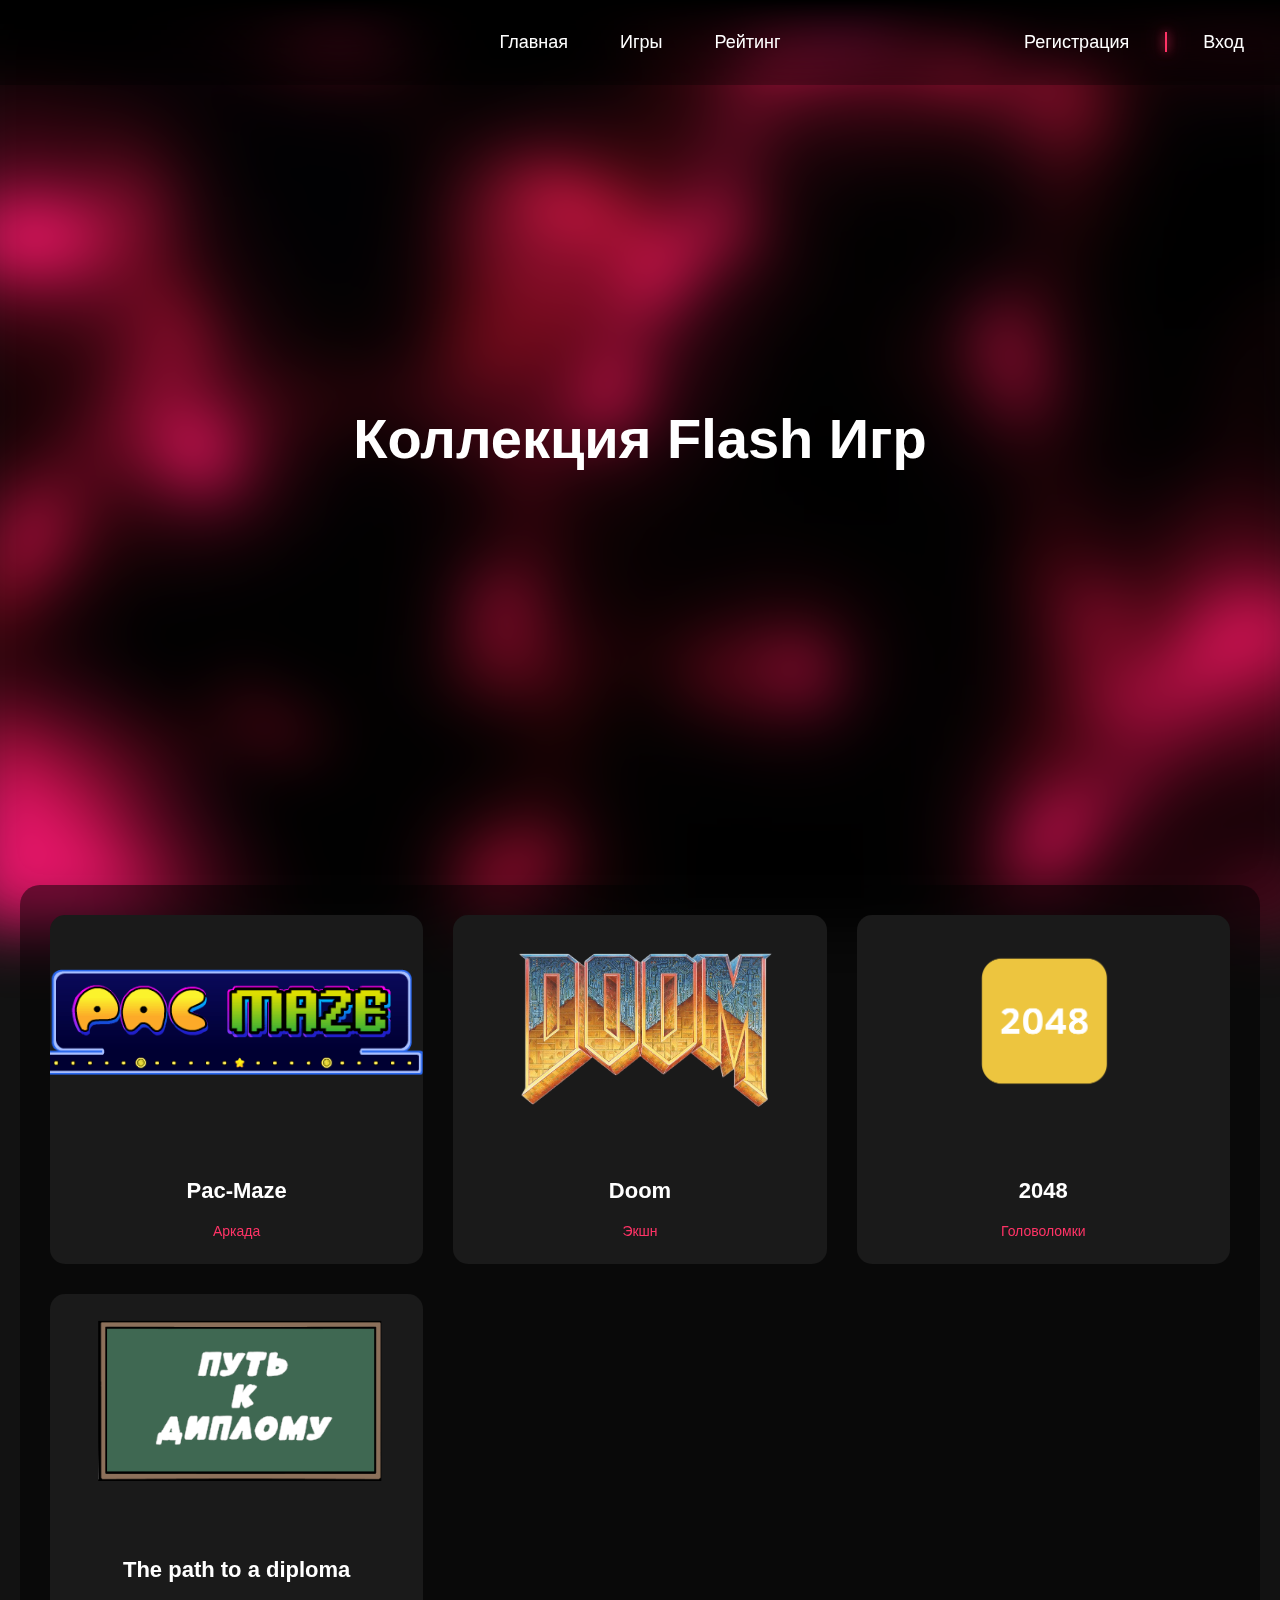
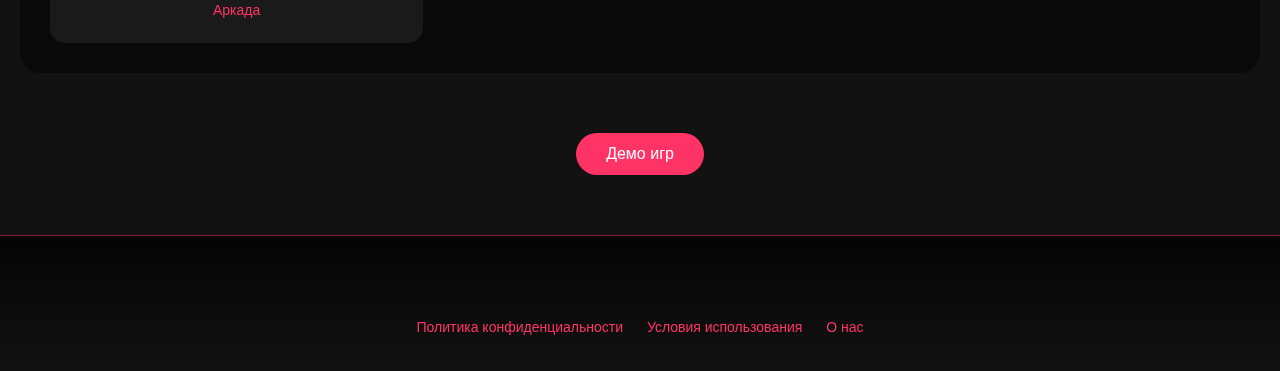
<file: site1.4/index.html>
<!DOCTYPE html>
<html lang="ru">
<head>
    <meta charset="UTF-8">
    <meta name="viewport" content="width=device-width, initial-scale=1.0">
    <title>Flash Игры</title>
    <link rel="stylesheet" href="css/styles.css">
    <link rel="stylesheet" href="css/accounts.css">
</head>
<body>
    <video autoplay muted loop id="bgVideo" class="video-background">
        <source src="textures/fon.mp4" type="video/mp4">
    </video>

    <header class="header">
        <nav class="nav-menu">
            <div class="nav-center">
                <a href="#" class="nav-link" id="homeBtn">Главная</a>
                <a href="#" class="nav-link" id="gameBtn">Игры</a>
                <a href="#" class="nav-link" onclick="window.location.href='leaderboard.html'" id="reid">Рейтинг</a>
            </div>
            <div class="nav-right">
                <a href="#" class="nav-link2" id="regBtn">Регистрация</a>
                <div class="neon-line"></div>
                <a href="#" class="nav-link2" id="vhodBtn">Вход</a>
            </div>
        </nav>
    </header>

    <section class="hero-section">
        <div class="hero-content">
            <h1 class="game-title">Коллекция Flash Игр</h1>
            <p class="game-description">Окунитесь в мир классических flash игр, которые принесут вам незабываемые впечатления!</p>
        </div>
    </section>

    <button class="scroll-to-top" id="scrollToTopBtn">&#8679;</button>

    <section id="games-section" class="games-grid">
        <article class="game-card" onclick="window.location.href='games/adventure.html'">
            <div class="game-thumbnail" style="background-image: url('textures/pac.png');"></div>
            <div class="game-info">
                <h2 class="game-title-card">Pac-Maze</h2>
                <span class="game-category">Аркада</span>
            </div>
        </article>
        <article class="game-card" onclick="window.location.href='games/action.html'">
            <div class="game-thumbnail" style="background-image: url('textures/logo-doom.png');"></div>
            <div class="game-info">
                <h2 class="game-title-card">Doom</h2>
                <span class="game-category">Экшн</span>
            </div>
        </article>
        <article class="game-card" onclick="window.location.href='games/puzzle.html'">
            <div class="game-thumbnail" style="background-image: url('textures/2048.png');"></div>
            <div class="game-info">
                <h2 class="game-title-card">2048</h2>
                <span class="game-category">Головоломки</span>
            </div>
        </article>
        <article class="game-card" onclick="window.location.href='games/The path to a diploma.html'">
            <div class="game-thumbnail" style="background-image: url('textures/dip.png');"></div>
            <div class="game-info">
                <h2 class="game-title-card">The path to a diploma</h2>
                <span class="game-category">Аркада</span>
            </div>
        </article>
    </section>

    <div id="modalOverlay" class="modal">
        <span class="close-modal">&times;</span>
        <div class="modal-content">
            <div id="loginModal" class="reg-container">
                <div class="container">
                    <input class="reg" type="text" id="name" placeholder="Имя">
                    <input class="reg" type="text" id="login" placeholder="Логин">
                    <input class="reg" type="password" id="password" placeholder="Пароль">
                    <button type="submit" id="submit">Зарегистрироваться</button>
                    <h1 style="color: white;">Уже регестрировались?</h1>  
                    <button class="pig">Войти</button>
                    <div class="qr-container">
                        <button class="qr-button" type="button" id="qrButton">
                            <img src="textures/qr-code.png" alt="QR Code">
                        </button>
                    </div>
                </div>
            </div>
        </div>
    </div>

    <div id="modalOverlay2" class="modal2">
        <span class="close-modal2">&times;</span>
        <div class="modal-content2">
            <div id="loginModal" class="reg-container">
                <div class="container">
                    <input class="reg" type="text" id="login" placeholder="Логин">
                    <input class="reg" type="password" id="password" placeholder="Пароль">
                    <button type="submit2" onclick="document.location='file:index.html'" id="submit2">Войти</button>
                    <h1 style="color: white;">Ещё не регестрировались?</h1>  
                    <button class="pig_reg">Зарегистрироваться</button>
                    <div class="qr-container">
                        <button class="qr-button" type="button" id="qrButton">
                            <img src="textures/qr-code.png" alt="QR Code">
                        </button>
                    </div>
                </div>
            </div>
        </div>
    </div>

    <button class="demo-button" id="demoGamesBtn">Демо игр</button>

    <div class="divider"></div>

    <footer class="footer">
        <a href="#">Политика конфиденциальности</a>
        <a href="#">Условия использования</a>
        <a href="#">О нас</a>
    </footer>

    <script>
        const homeButton = document.getElementById('homeBtn');
        const gameButton = document.getElementById('gameBtn');
        const gameSection = document.getElementById('games-section');

        homeButton.addEventListener('click', function(e) {
            e.preventDefault();
            window.scrollTo({
                top: 0,
                behavior: 'smooth'
            });
        });

        gameButton.addEventListener('click', function(e) {
            e.preventDefault();
            if (gameSection) {
                const yOffset = -120;
                const y = gameSection.getBoundingClientRect().top + window.scrollY + yOffset;
        window.scrollTo({ top: y, behavior: 'smooth' });
            }
        });
    </script>

    <script src="path/to/your/script.js"></script>

    <div class="rotate-message">
        <svg xmlns="http://www.w3.org/2000/svg" viewBox="0 0 24 24">
            <path d="M16.5 12c0-1.11-.45-2.11-1.17-2.83l-1.41 1.41c.38.38.58.89.58 1.42s-.2 1.04-.58 1.41l1.41 1.41c.72-.72 1.17-1.72 1.17-2.82zM2 5h4v2H4v12h2v2H2V5zm18 0h-4v2h2v12h-2v2h4V5zm-8 8c0 .55-.45 1-1 1s-1-.45-1-1 .45-1 1-1 1 .45 1 1zm-5 0c0-1.11.45-2.11 1.17-2.83l1.41 1.41c-.38.38-.58.89-.58 1.42s.2 1.04.58 1.41l-1.41 1.41C7.45 14.11 7 13.11 7 12z"/>
        </svg>
        <h2>Поверните устройство</h2>
        <p>Для лучшего отображения содержимого, пожалуйста, переверните ваше устройство в горизонтальное положение</p>
    </div>
</body>
</html>
</file>
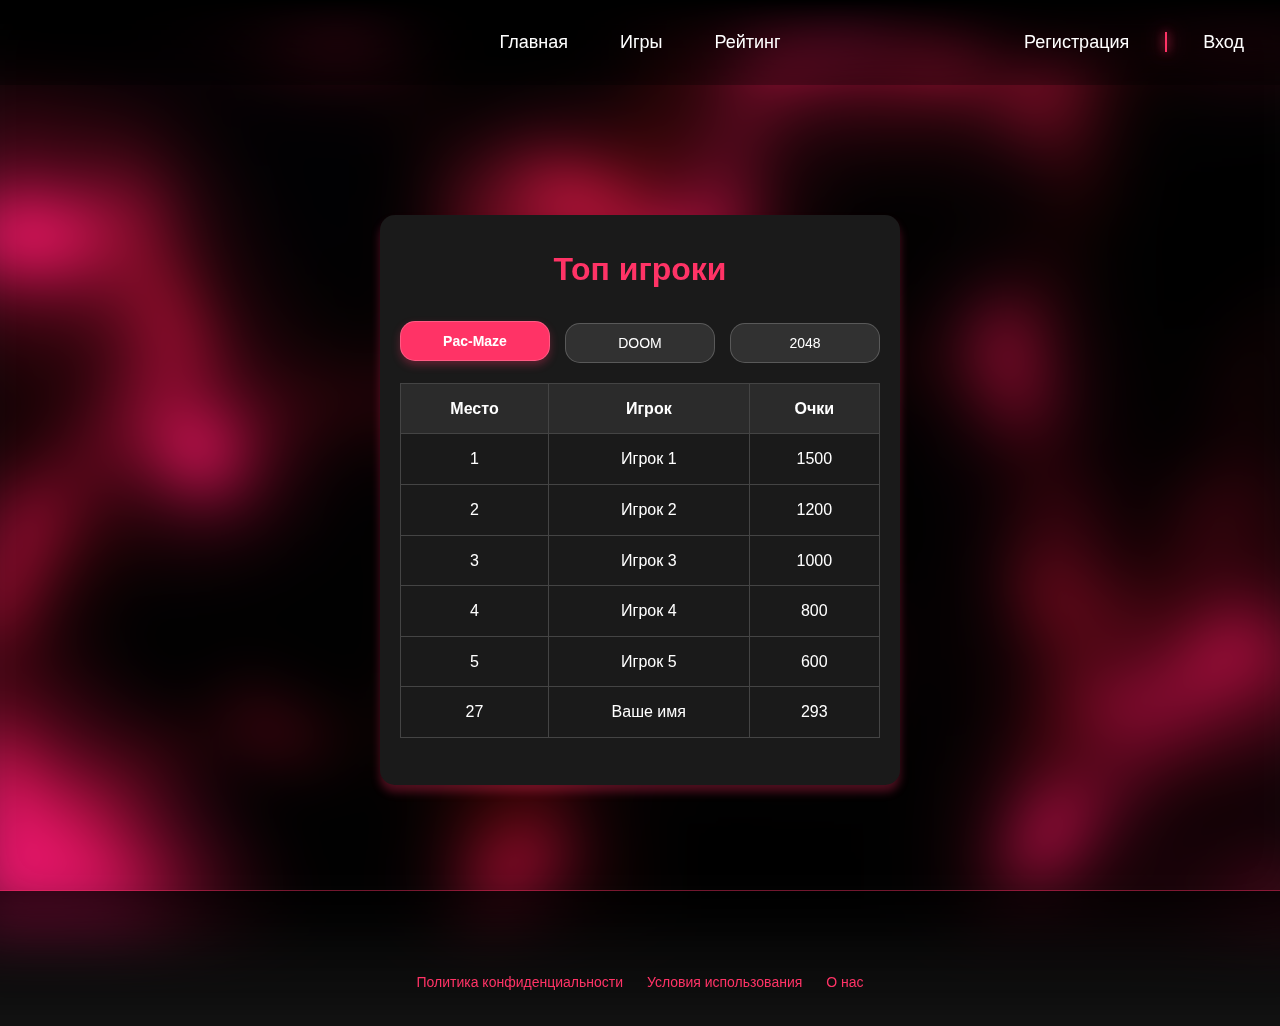
<file: site1.4/leaderboard.html>
<!DOCTYPE html>
<head>
    <title>Лидерборд</title>
    <link rel="stylesheet" href="css/leaderboard.css">
    <link rel="stylesheet" href="css/accounts.css">
</head>
<body>
    
    <video autoplay muted loop id="bgVideo" class="video-background">
        <source src="textures/fon.mp4" type="video/mp4">
    </video>

    <header class="header">
        <nav class="nav-menu">
            <div class="nav-center">
                <a href="index.html" class="nav-link" id="homeBtn">Главная</a>
                <a href="index.html#games-section" class="nav-link" id="gameBtn">Игры</a>
                <a href="#" class="nav-link" id="reid">Рейтинг</a>
            </div>
            <div class="nav-right">
                <a href="#" class="nav-link2" id="regBtn">Регистрация</a>
                <div class="neon-line"></div>
                <a href="#" class="nav-link2" id="vhodBtn">Вход</a>
            </div>
        </nav>
    </header>
<section class="leaderboard-section">
    <div class="rat">
    <div class="leaderboard-container">
        <h1 class="leaderboard-title">Топ игроки</h1>
        <div class="leaderboard-buttons">
            <button class="leaderboard-btn active">Pac-Maze</button>
            <button class="leaderboard-btn">DOOM</button>
            <button class="leaderboard-btn">2048</button>
        </div>
        <table class="leaderboard-table">
            <thead>
                <tr>
                    <th>Место</th>
                    <th>Игрок</th>
                    <th>Очки</th>
                </tr>
            </thead>
            <tbody>
                <tr>
                    <td>1</td>
                    <td>Игрок 1</td>
                    <td>1500</td>
                </tr>
                <tr>
                    <td>2</td>
                    <td>Игрок 2</td>
                    <td>1200</td>
                </tr>
                <tr>
                    <td>3</td>
                    <td>Игрок 3</td>
                    <td>1000</td>
                </tr>
                <tr>
                    <td>4</td>
                    <td>Игрок 4</td>
                    <td>800</td>
                </tr>
                <tr>
                    <td>5</td>
                    <td>Игрок 5</td>
                    <td>600</td>
                </tr>
                <tr>
                    <td>27</td>
                    <td>Ваше имя</td>
                    <td>293</td>
                </tr>
            </tbody>
        </table>
    </div>
    </div>
    </section>
    <div class="divider"></div>
    <footer class="footer">
        <a href="#">Политика конфиденциальности</a>
        <a href="#">Условия использования</a>
        <a href="#">О нас</a>
    </footer>
    
    <div id="modalOverlay" class="modal">
        <span class="close-modal">&times;</span>
        <div class="modal-content">
            <div id="loginModal" class="reg-container">
                <div class="container">
                    <input class="reg" type="text" id="name" placeholder="Имя">
                    <input class="reg" type="text" id="login" placeholder="Логин">
                    <input class="reg" type="password" id="password" placeholder="Пароль">
                    <button type="submit" id="submit">Зарегистрироваться</button>
                    <h1 style="color: white;">Уже регестрировались?</h1>  
                    <button class="pig">Войти</button>
                    <div class="qr-container">
                        <button class="qr-button" type="button" id="qrButton">
                            <img src="textures/qr-code.png" alt="QR Code">
                        </button>
                    </div>
                </div>
            </div>
        </div>
    </div>

    <div id="modalOverlay2" class="modal2">
        <span class="close-modal2">&times;</span>
        <div class="modal-content2">
            <div id="loginModal" class="reg-container">
                <div class="container">
                    <input class="reg" type="text" id="login" placeholder="Логин">
                    <input class="reg" type="password" id="password" placeholder="Пароль">
                    <button type="submit2" onclick="document.location='file:index.html'" id="submit2">Войти</button>
                    <h1 style="color: white;">Ещё не регестрировались?</h1>  
                    <button class="pig_reg">Зарегистрироваться</button>
                    <div class="qr-container">
                        <button class="qr-button" type="button" id="qrButton">
                            <img src="textures/qr-code.png" alt="QR Code">
                        </button>
                    </div>
                </div>
            </div>
        </div>
    </div>
    <script src="path/to/your/script.js"></script>
    <script>
        document.querySelectorAll('.leaderboard-btn').forEach(button => {
    button.addEventListener('click', function() {
        document.querySelectorAll('.leaderboard-btn').forEach(btn => {
            btn.classList.remove('active');
        });
        this.classList.add('active');
        
        //  Добавить код для загрузки соответствующих данных
        
    });
});
    </script>
    <div class="rotate-message">
        <svg xmlns="http://www.w3.org/2000/svg" viewBox="0 0 24 24">
            <path d="M16.5 12c0-1.11-.45-2.11-1.17-2.83l-1.41 1.41c.38.38.58.89.58 1.42s-.2 1.04-.58 1.41l1.41 1.41c.72-.72 1.17-1.72 1.17-2.82zM2 5h4v2H4v12h2v2H2V5zm18 0h-4v2h2v12h-2v2h4V5zm-8 8c0 .55-.45 1-1 1s-1-.45-1-1 .45-1 1-1 1 .45 1 1zm-5 0c0-1.11.45-2.11 1.17-2.83l1.41 1.41c-.38.38-.58.89-.58 1.42s.2 1.04.58 1.41l-1.41 1.41C7.45 14.11 7 13.11 7 12z"/>
        </svg>
        <h2>Поверните устройство</h2>
        <p>Для лучшего отображения содержимого, пожалуйста, переверните ваше устройство в горизонтальное положение</p>
    </div>
</body>
</html>
</file>
<file: site1.4/css/styles.css>
:root {
    --primary-color: #ff3366;
    --bg-color: #121212;
    --text-color: #ffffff;
    --card-bg-color: #1a1a1a;
    --card-hover-bg-color: #2c2c2c;
    --accent-color: #ff9a8b;
    --divider-color: #444444;
}

::selection {
    background-color: var(--primary-color);
    color: #fff;
}

body {
    margin: 0;
    padding: 0;
    background-color: var(--bg-color);
    color: var(--text-color);
    font-family: 'Arial', sans-serif;
    line-height: 1.6;
    overflow-x: hidden;
}

.video-background {
    position: fixed;
    top: 0;
    left: 0;
    width: 100%;
    height: 100%;
    z-index: -1;
    object-fit: cover;
    filter: blur(30px);
    transform: scale(1.05);
    animation: fadeIn 2s ease-in-out forwards;
}

.header {
    position: fixed;
    width: 100%;
    background: linear-gradient(Black, rgba(0, 0, 0, 0.3));
    padding: 20px 0;
    z-index: 1000;
    backdrop-filter: blur(3px);
}

.nav-menu {
    display: flex;
    justify-content: space-between;
    align-items: center;
}

.nav-center {
    display: flex;
    justify-content: center;
    flex-grow: 1;
}

.nav-right {
    position: absolute;
    right: 10px;
    display: flex;
    align-items: center;
    margin-left: auto;
}

.nav-link, .nav-link2 {
    color: var(--text-color);
    text-decoration: none;
    font-size: 18px;
    font-weight: 500;
    padding: 8px 16px;
    border-radius: 20px;
    transition: all 0.3s ease;
    margin: 0 10px;
}

.nav-link:hover {
    color: var(--primary-color);
    background: rgba(255, 51, 102, 0.1);
    transform: scale(1.1);
}

.nav-link2:hover {
    color: var(--primary-color);
    background: rgba(255, 51, 102, 0.1);
}

.nav-link:active {
    transform: translateY(1px);
}

.neon-line {
    width: 2px;
    height: 20px;
    background-color: var(--primary-color);
    margin: 0 10px;
    box-shadow: 0 0 10px var(--primary-color), 0 0 20px var(--primary-color);
}

.hero-section {
    height: 85vh;
    display: flex;
    flex-direction: column;
    align-items: center;
    justify-content: center;
    padding-top: 100px;
    text-align: center;
}

.game-title {
    font-size: 56px;
    font-weight: bold;
    margin-bottom: 20px;
    animation: fadeInDown 1s ease-out;
}

.game-description {
    font-size: 20px;
    max-width: 650px;
    margin-bottom: 40px;
    opacity: 0;
    animation: fadeInUp 1s ease-out 0.5s forwards;
}

.games-grid {
    display: grid;
    grid-template-columns: repeat(auto-fit, minmax(280px, 1fr));
    gap: 30px;
    padding: 30px;
    scroll-margin-top: 80px;
    background-color: rgba(0, 0, 0, 0.45);
    backdrop-filter: blur(10px);
    border-radius: 20px;
    margin: 20px;
}

.game-card {
    background: var(--card-bg-color);
    border-radius: 15px;
    overflow: hidden;
    cursor: pointer;
    transition: all 0.3s ease;
}

.game-card:hover {
    transform: translateY(-10px);
    box-shadow: 0 10px 20px rgba(255, 51, 102, 0.2);
    background-color: var(--card-hover-bg-color);
}

.game-thumbnail {
    width: 100%;
    height: 220px;
    background-size: cover;
    background-position: center;
    transition: transform 0.3s ease;
}

.game-card:hover .game-thumbnail {
    transform: scale(1.05);
}

.game-info {
    padding: 20px;
    text-align: center;
}

.game-title-card {
    font-size: 22px;
    font-weight: 600;
    margin-bottom: 10px;
}

.game-category {
    color: var(--primary-color);
    font-size: 14px;
    font-weight: 500;
}

.divider {
    position: relative;
    width: 100%;
    height: 1px;
    background-color: #ff336670;
    margin: 60px 0;

}

.divider::after {
    content: "";
    position: absolute;
    top: 100%;
    left: 0;
    width: 100%;
    height: 15vh;
    background: linear-gradient(to bottom, rgba(0, 0, 0, 0.725), transparent);
    z-index: -1;
}

.demo-button {
    display: block;
    margin: 60px auto 0;
    padding: 12px 30px;
    background-color: var(--primary-color);
    color: white;
    font-size: 16px;
    border: none;
    border-radius: 30px;
    cursor: pointer;
    transition: all 0.3s ease;
}

.demo-button:hover {
    background-color: var(--accent-color);
    transform: translateY(-3px);
    box-shadow: 0 5px 15px rgba(255, 51, 102, 0.3);
}

.footer {
    text-align: center;
    padding: 20px;
    font-size: 14px;
}

.footer a {
    color: var(--primary-color);
    text-decoration: none;
    margin: 0 10px;
    transition: color 0.3s ease;
}

.footer a:hover {
    text-decoration: underline;
    color: var(--accent-color);
}

.scroll-to-top {
    position: fixed;
    bottom: 30px;
    right: 30px;
    width: 50px;
    height: 50px;
    background-color: var(--primary-color);
    color: white;
    border: none;
    border-radius: 50%;
    font-size: 20px;
    cursor: pointer;
    opacity: 0;
    visibility: hidden;
    transition: all 0.3s ease;
    z-index: 1000;
    display: flex;
    align-items: center;
    justify-content: center;
}

.scroll-to-top:hover {
    background-color: var(--accent-color);
    transform: translateY(-3px);
}

.scroll-to-top.show {
    opacity: 1;
    visibility: visible;
}

.rotate-message {
    display: none;
    position: fixed;
    top: 0;
    left: 0;
    width: 100%;
    height: 100%;
    background-color: rgba(0, 0, 0, 0.9);
    z-index: 9999;
    flex-direction: column;
    justify-content: center;
    align-items: center;
    text-align: center;
}

.rotate-message svg {
    width: 80px;
    height: 80px;
    margin-bottom: 20px;
    fill: var(--primary-color);
}

.rotate-message h2 {
    font-size: 24px;
    margin-bottom: 15px;
    color: var(--primary-color);
}

.rotate-message p {
    font-size: 18px;
    max-width: 80%;
}

@keyframes fadeIn {
    from { opacity: 0; transform: scale(0.95); }
    to { opacity: 0.5; transform: scale(1.05); }
}

@keyframes fadeInDown {
    from { opacity: 0; transform: translateY(-20px); }
    to { opacity: 1; transform: translateY(0); }
}

@keyframes fadeInUp {
    from { opacity: 0; transform: translateY(20px); }
    to { opacity: 1; transform: translateY(0); }
}

@media (max-width: 800px) { 
    .header {
        height: 20px;
    }
    .nav-link {
        color: var(--text-color);
        text-decoration: none;
        font-size: 13px;
        padding: 0px 5px;
    }
    .nav-link2 {
        color: var(--text-color);
        text-decoration: none;
        font-size: 13px;
        font-weight: 500;
        padding: 0px 5px;
        
    }
    .game-title {
        font-size: 36px;
    }
    .game-description {
        font-size: 16px;
    }
}

@media (max-width: 620px){ 

    
    .games-grid {
        grid-template-columns: 1fr;
        padding: 15px;
    }
}
@media (max-width: 560px) {
    .rotate-message {
        display: flex;
    }
}
</file>
<file: site1.4/css/accounts.css>
* :after{
    padding: 0;
    margin: 0;
    box-sizing: border-box;
}
body{
    background-color: #121212;
} 
.container{
    background-color: #2c2c2c;
    width: 550px;
    min-height: 340px;
    padding: 30px 20px;
    position: absolute;
    transform: translate(-50%,-50%);
    top: 50%;
    left: 50%;
    border-radius: 8px;
    box-shadow:  0 15px 20px #ff33662a;
    display: flex;
    flex-direction: column;
}
.container *{
    font-family: "Poppins",sans-serif;
    font-size: 16px;
}textarea{
    display: block;
    width: 100%;
    min-height: 230px;
    resize: none;
    padding: 20px;
    color: #fc0000;
    border: 2px solid #3ba51f;
    border-radius: 5px;
    outline: none;
}


.reg {
    margin: 3px;
    width: 50%;
    height: 40px;
    background-color: #ffffff1e;
    border-radius: 10px;
    color: #ffffff;
    border: none;
    text-align: center;
}
#submit {
    margin-top: 70px;
    width: 50%;
    height: 50px;
    background-color: #ffffff1e;
    border-radius: 10px;
    border: none;
    color: white;
}

#submit:hover {
    background-color: #ffffff10;
            transform: translateY(-1px)
}

#submit:active {
    background-color: #ffffff10;
            transform: translateY(3px)
}

#submit2 {
    margin-top: 116px;
    width: 50%;
    height: 50px;
    background-color: #ffffff1e;
    border-radius: 10px;
    border: none;
    color: white;
}

#submit2:hover {
    background-color: #ffffff10;
            transform: translateY(-1px)
}

#submit2:active {
    background-color: #ffffff10;
            transform: translateY(3px)
}

.qr-container {
    display: flex;
    justify-content: flex-end;
    margin-top: -275px;
    z-index: -1;
}

.qr-button {
    background-color: #2c2c2c;
    border: none;
    z-index: 1;
    cursor: pointer;
}


.pig {
    margin-top: 6px;
    width: 20%;
    height: 20px;
    background-color: #ffffff1e;
    border-radius: 5px;
    border: none;
    color: white;
}

.pig_reg {
    margin-top: 6px;
    width: 30%;
    height: 20px;
    background-color: #ffffff1e;
    border-radius: 5px;
    border: none;
    color: white;
}

:root {
    --primary-color: #ff3366;
    --secondary-color: #4ecdc4;
    --bg-color: #121212;
    --text-color: #ffffff;
    --card-bg-color: #1a1a1a;
    --card-hover-bg-color: #2c2c2c;
    --accent-color: #ff9a8b;
    --divider-color: #444444;
}

body {
    background-color: var(--bg-color);
    color: var(--text-color);
    font-family: 'Arial', sans-serif;
    line-height: 1.6;
    overflow-x: hidden;
}

.modal, .modal2 {
    display: none;
    position: fixed;
    top: 0;
    left: 0;
    width: 100%;
    height: 100%;
    background-color: rgba(0, 0, 0, 0.7);
    z-index: 1000;
    justify-content: center;
    align-items: center;
    opacity: 0;
    transition: opacity 0.3s ease;
}

.modal.active, .modal2.active {
    display: flex;
    opacity: 1;
}

.modal-content, .modal-content2 {
    background-color: #1a1a1a;
    padding: 20px;
    border-radius: 8px;
    max-width: 500px;
    width: 90%;
    position: relative;
    transform: scale(0.95);
    transition: transform 0.3s ease;
}

.modal.active .modal-content,
.modal2.active .modal-content2 {
    transform: scale(1);
}

.close-modal, .close-modal2 {
    position: absolute;
    top: 30px;
    right: 40px;
    width: 50px;
    height: 50px;
    border-radius: 50%;
    background-color: #ff336675;
    color: white;
    border: none;
    cursor: pointer;
    display: flex;
    justify-content: center;
    align-items: center;
    font-size: 24px;
    box-shadow: 0 4px 8px #ff336621;
    transition: transform 0.3s ease, background-color 0.3s ease;
    z-index: 10;
}

.close-modal:hover, 
.close-modal2:hover {
    background-color: #ff3366;
    transform: scale(1.1);
}

.close-modal:active, 
.close-modal2:active {
    transform: scale(0.9);
}
</file>
<file: site1.4/css/leaderboard.css>
:root {
    --primary-color: #ff3366;
    --bg-color: #121212;
    --text-color: #ffffff;
    --accent-color2: #2b2b2b;
    --table-bg-color: #1a1a1a;
    --table-border-color: #444444;
    --divider-color: #444444;
}

::selection {
    background-color: var(--primary-color);
    color: #fff;
}

body {
    margin: 0;
    padding: 0;
    background-color: var(--bg-color);
    color: var(--text-color);
    font-family: 'Arial', sans-serif;
    line-height: 1.6;
    overflow-x: hidden;
    position: relative;
}

.video-background {
    position: fixed;
    top: 0;
    left: 0;
    width: 100%;
    height: 100%;
    z-index: -1;
    object-fit: cover;
    filter: blur(30px);
    transform: scale(1.05);
    animation: fadeIn 2s ease-in-out forwards;
}

.header {
    position: fixed;
    width: 100%;
    background: linear-gradient(Black, rgba(0, 0, 0, 0.3));
    padding: 20px 0;
    z-index: 1000;
    backdrop-filter: blur(3px);
}

.nav-menu {
    display: flex;
    justify-content: space-between;
    align-items: center;
}

.nav-center {
    display: flex;
    justify-content: center;
    flex-grow: 1;
}

.nav-right {
    position: absolute;
    right: 10px;
    display: flex;
    align-items: center;
    margin-left: auto;
}

.nav-link, .nav-link2 {
    color: var(--text-color);
    text-decoration: none;
    font-size: 18px;
    font-weight: 500;
    padding: 8px 16px;
    border-radius: 20px;
    transition: all 0.3s ease;
    margin: 0 10px;
}

.nav-link:hover {
    color: var(--primary-color);
    background: rgba(255, 51, 102, 0.1);
    transform: scale(1.1);
}

.nav-link2:hover {
    color: var(--primary-color);
    background: rgba(255, 51, 102, 0.1);
}

.nav-link:active {
    transform: translateY(1px);
}

.neon-line {
    width: 2px;
    height: 20px;
    background-color: var(--primary-color);
    margin: 0 10px;
    box-shadow: 0 0 10px var(--primary-color), 0 0 20px var(--primary-color);
}

.leaderboard-section {
    height: 700px;
    display: flex;
    flex-direction: column;
    align-items: center;
    justify-content: center;
    padding-top: 100px;
    text-align: center;
}

.leaderboard-container {
    max-width: 600px;
    margin: 0 auto;
    top: 15vh;
    background-color: var(--table-bg-color);
    box-shadow: 0 7px 10px rgba(255, 51, 102, 0.3);
    padding: 7px 20px;
    position: relative;
    margin-bottom: 170px;
    border-radius: 15px;
}

.leaderboard-title {
    text-align: center;
    font-size: 32px;
    margin-bottom: 28px;
    color: var(--primary-color);
}

.leaderboard-buttons {
    display: flex;
    justify-content: center;
    gap: 15px;
    margin: 20px 0;
}

.leaderboard-btn {
    width: 150px;
    height: 40px;
    background-color: rgba(255, 255, 255, 0.1);
    color: white;
    border: 1px solid rgba(255, 255, 255, 0.2);
    border-radius: 15px;
    cursor: pointer;
    transition: all 0.3s ease;
    font-size: 14px;
}

.leaderboard-btn:hover {
    background-color: var(--primary-color);
    transform: translateY(-2px);
    box-shadow: 0 4px 8px rgba(255, 51, 102, 0.3);
}

.leaderboard-btn:active {
    transform: translateY(0);
    box-shadow: none;
}

.leaderboard-btn.active {
    background-color: var(--primary-color);
    transform: translateY(-2px);
    box-shadow: 0 4px 8px rgba(255, 51, 102, 0.3);
    font-weight: bold;
}

.leaderboard-table {
    width: 100%;
    border-collapse: collapse;
    margin-bottom: 40px;
}

.leaderboard-table th, 
.leaderboard-table td {
    padding: 12px;
    text-align: center;
    border: 1px solid var(--table-border-color);
}

.leaderboard-table th {
    background-color: var(--accent-color2);
    font-weight: bold;
}

.leaderboard-table tr:nth-child(even) {
    background-color: var(--table-bg-color);
}

.leaderboard-table tr:hover {
    background-color: var(--accent-color2);
}

.divider {
    position: relative;
    width: 100%;
    height: 1px;
    background-color: rgba(255, 51, 102, 0.44);
    margin: 60px 0;
    margin-top: 10vh;
}

.divider::after {
    content: "";
    position: absolute;
    top: 100%;
    left: 0;
    width: 100%;
    height: 15vh;
    background: linear-gradient(to bottom, rgba(0, 0, 0, 0.73), transparent);
    z-index: -1;
}

.footer {
    text-align: center;
    color: var(--text-color);
    padding: 20px;
    font-size: 14px;
}

.footer a {
    color: var(--primary-color);
    text-decoration: none;
    margin: 0 10px;
    transition: color 0.3s ease;
}

.footer a:hover {
    text-decoration: underline;
}

.rotate-message {
    display: none;
    position: fixed;
    top: 0;
    left: 0;
    width: 100%;
    height: 100%;
    background-color: rgba(0, 0, 0, 0.9);
    z-index: 9999;
    flex-direction: column;
    justify-content: center;
    align-items: center;
    text-align: center;
}

.rotate-message svg {
    width: 80px;
    height: 80px;
    margin-bottom: 20px;
    fill: var(--primary-color);
}

.rotate-message h2 {
    font-size: 24px;
    margin-bottom: 15px;
    color: var(--primary-color);
}

.rotate-message p {
    font-size: 18px;
    max-width: 80%;
    line-height: 1.5;
}

@keyframes fadeIn {
    from { opacity: 0; transform: scale(0.9); }
    to { opacity: 0.5; transform: scale(1.1); }
}

@media (max-width: 800px) {
    .header {
        height: 20px;
    }
    .nav-link, .nav-link2 {
        font-size: 13px;
        padding: 0 5px;
    }
}

@media (max-width: 560px) {
    .rotate-message {
        display: flex;
    }
}
</file>
